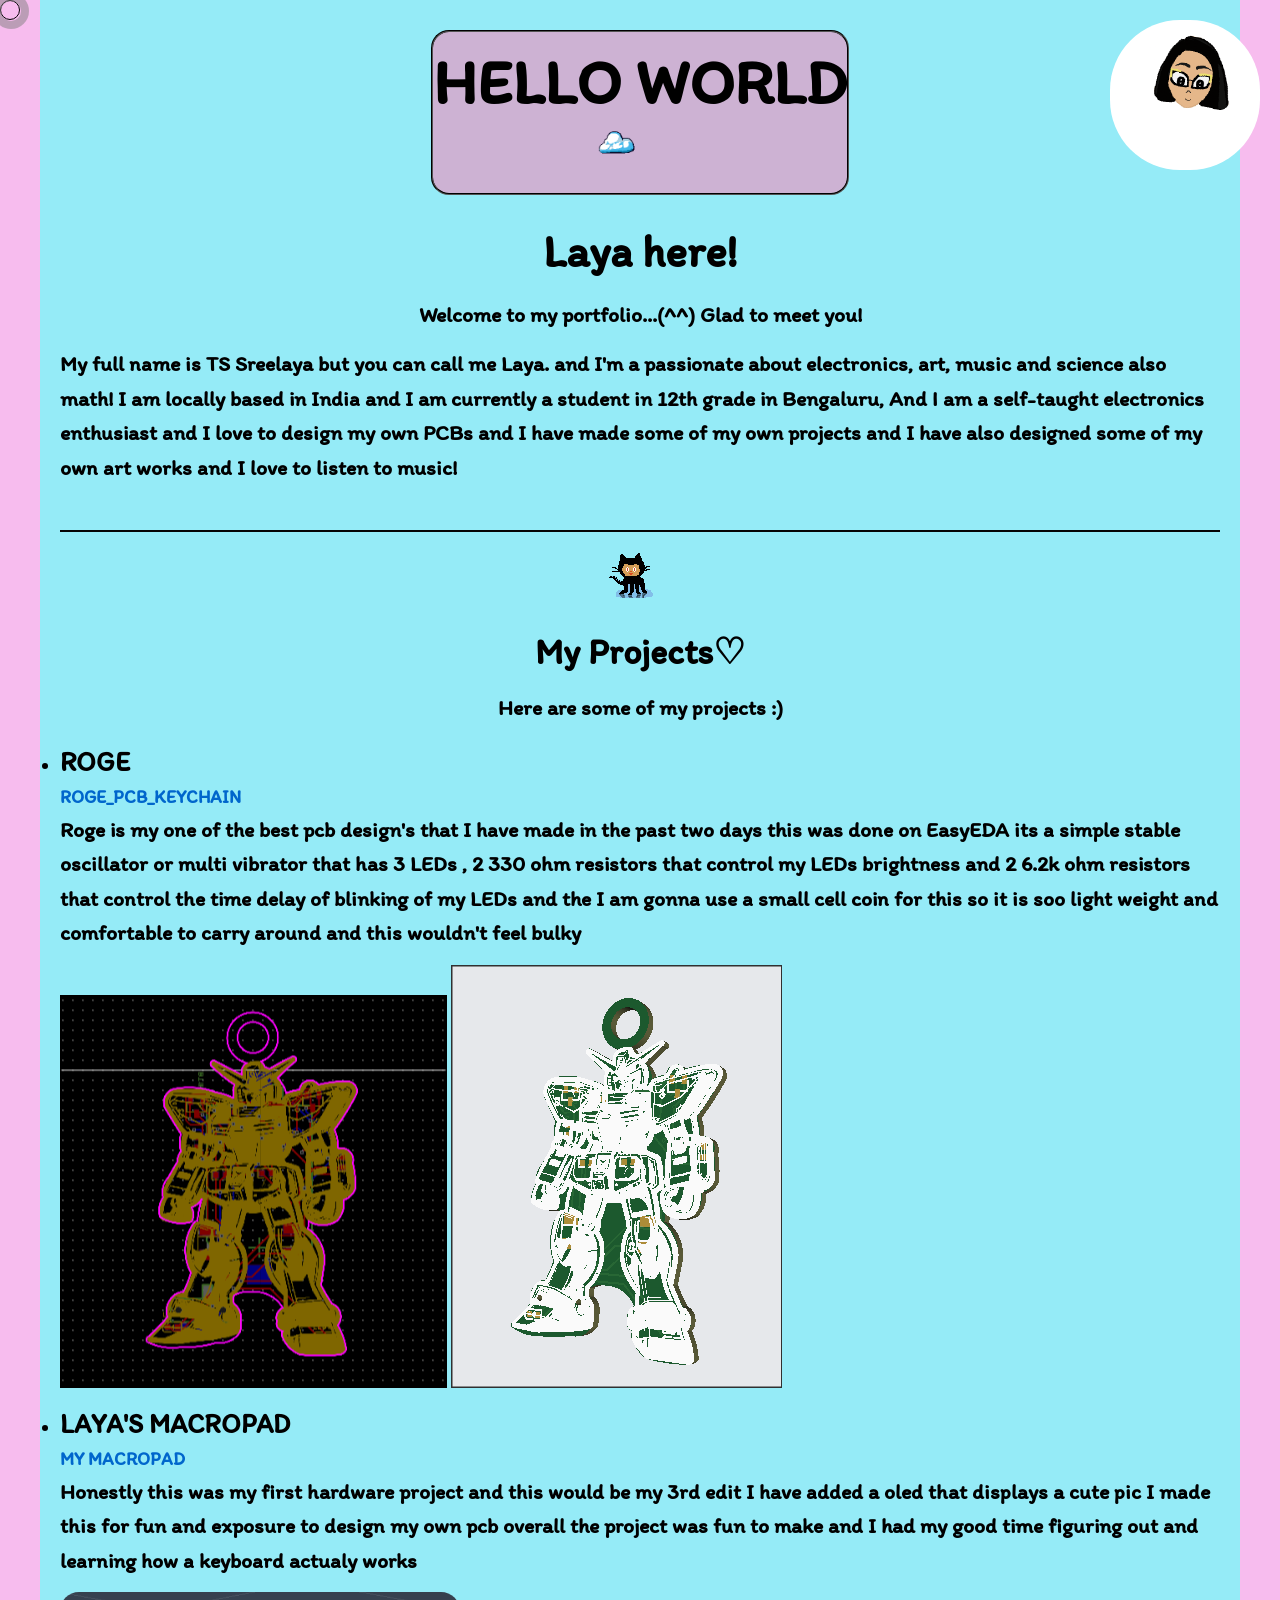
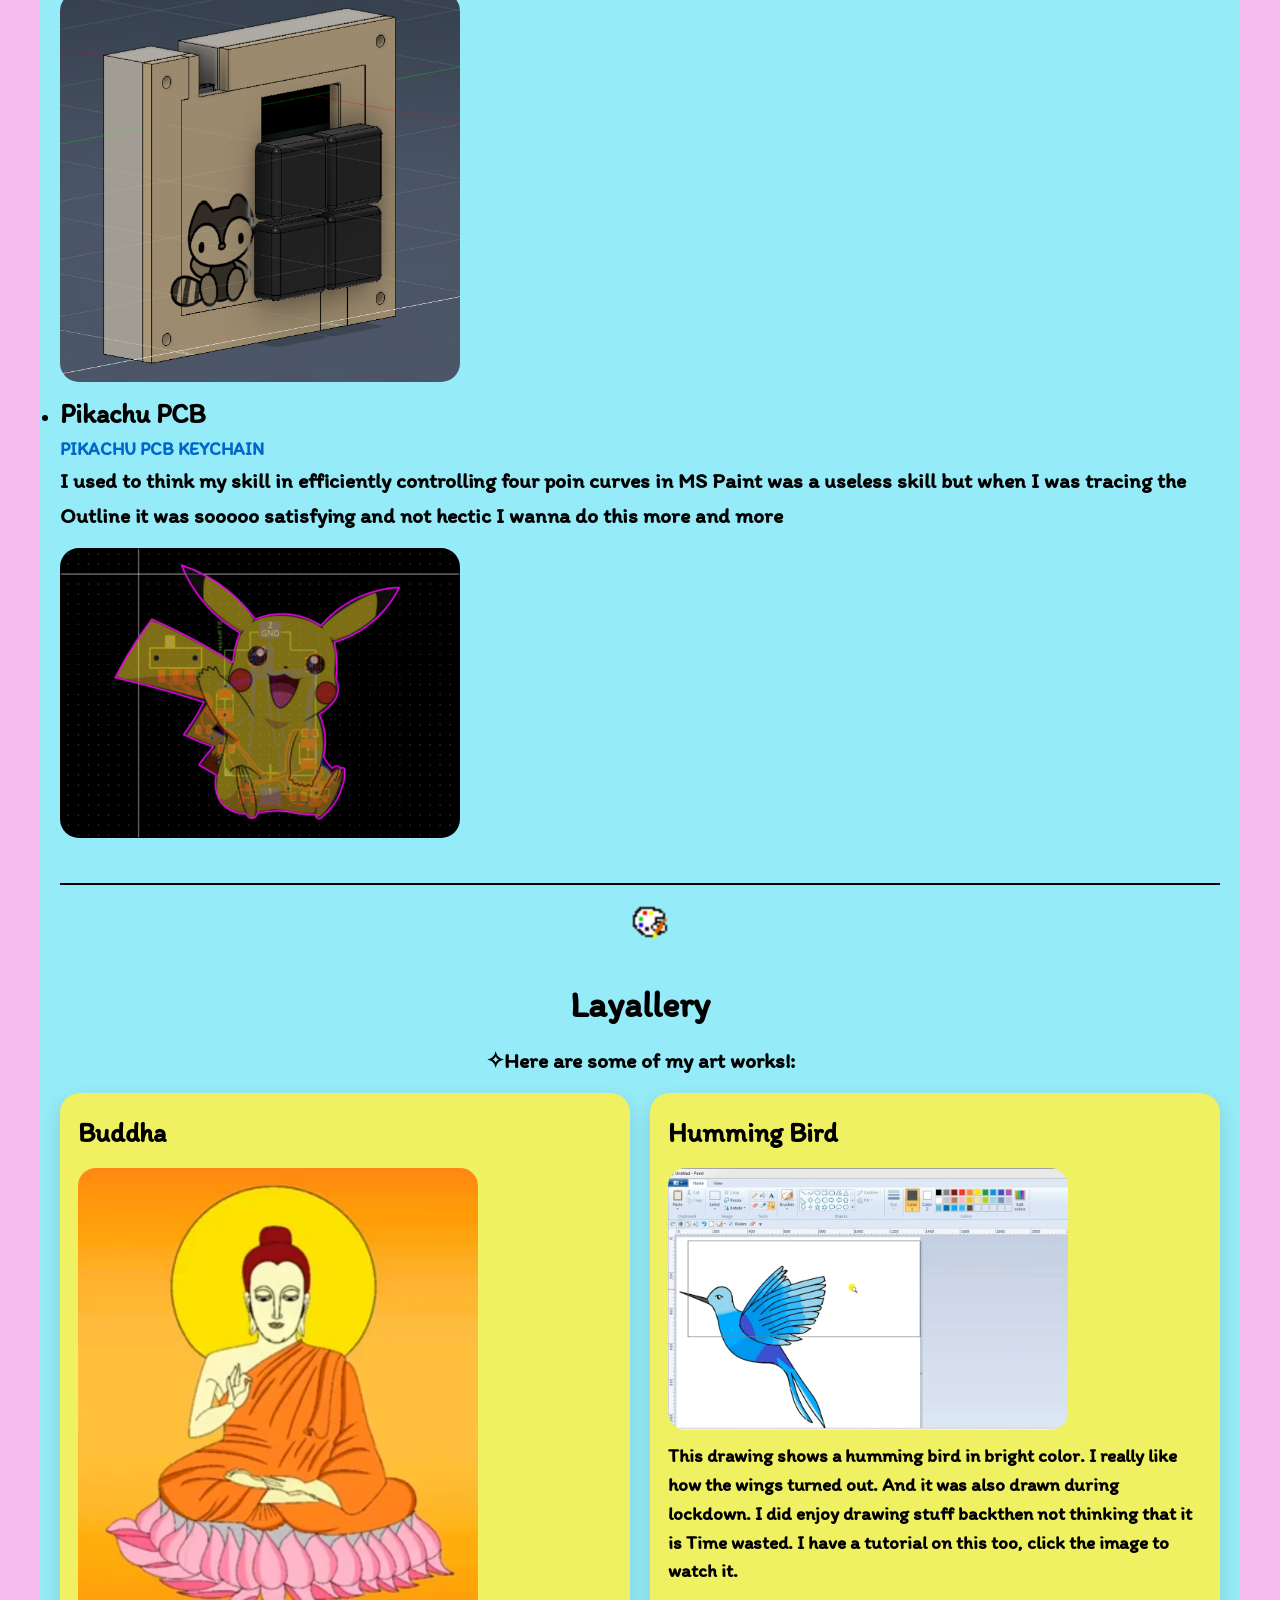
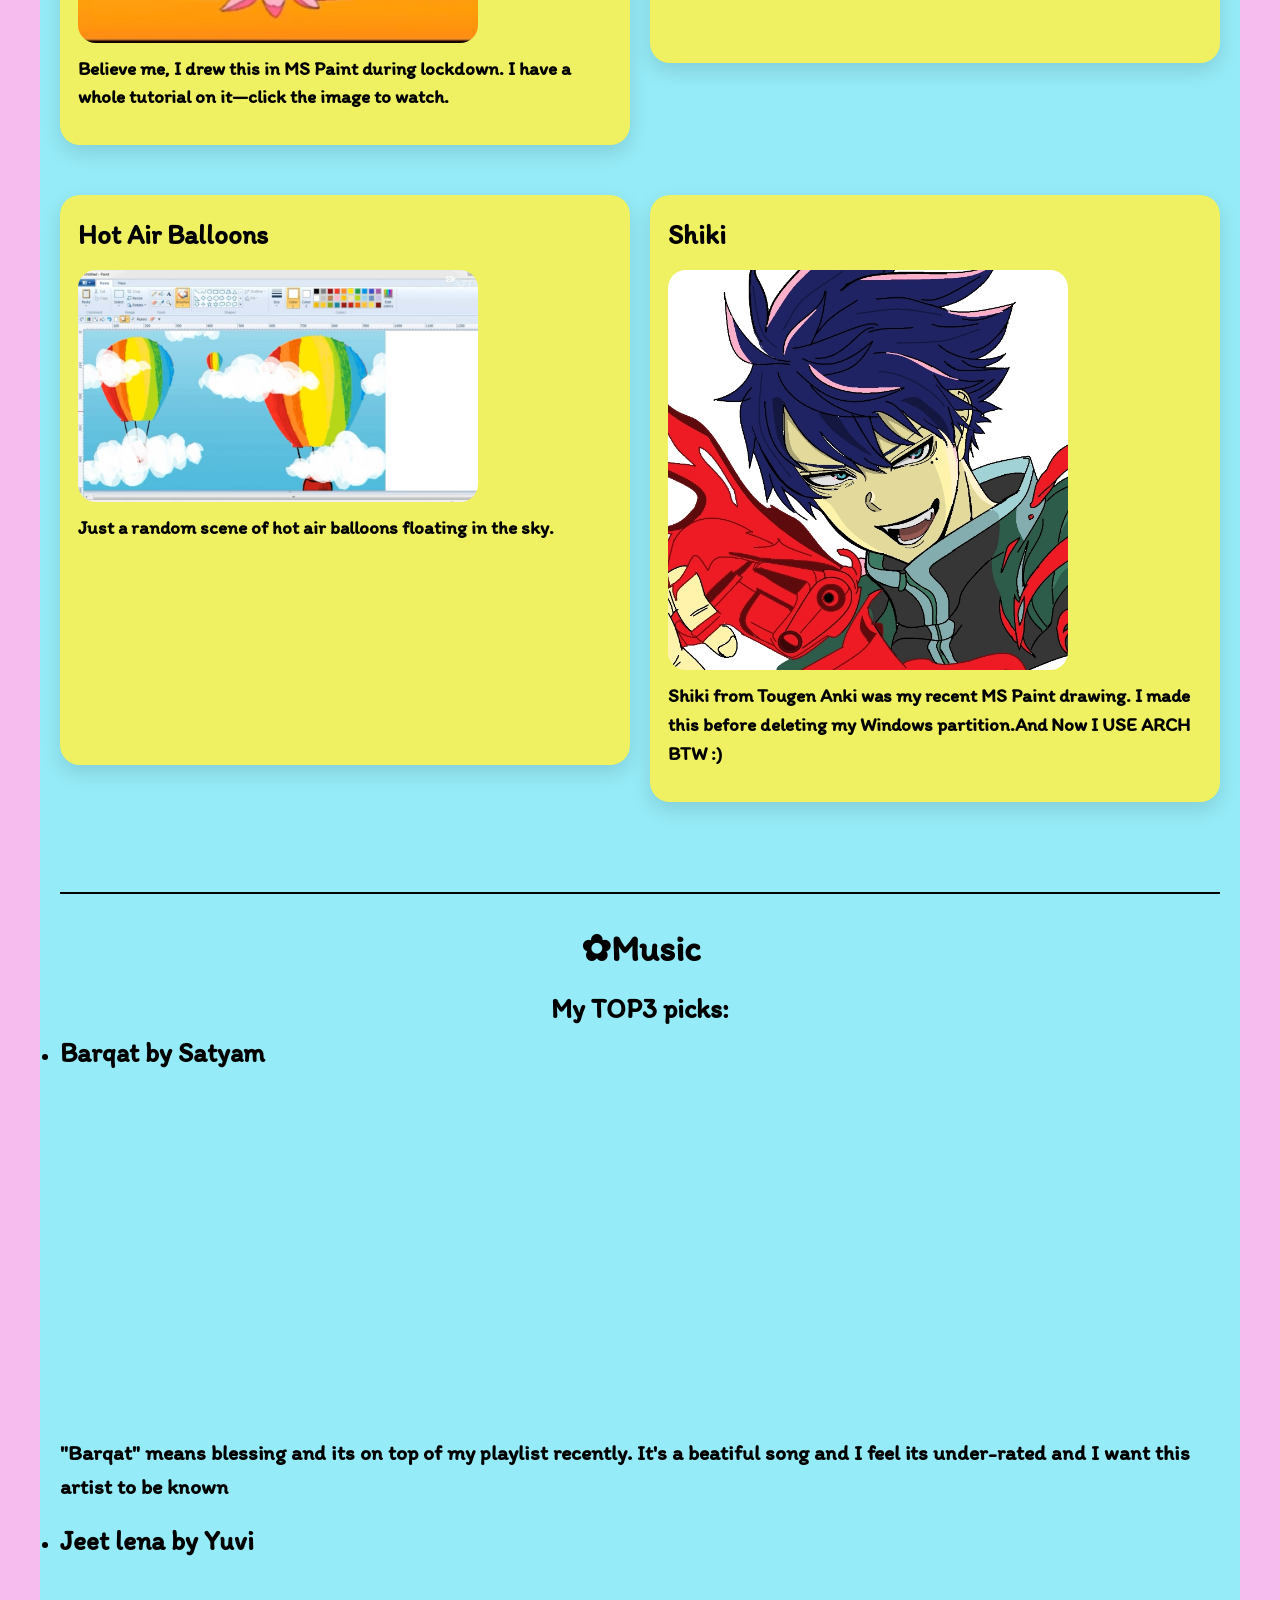
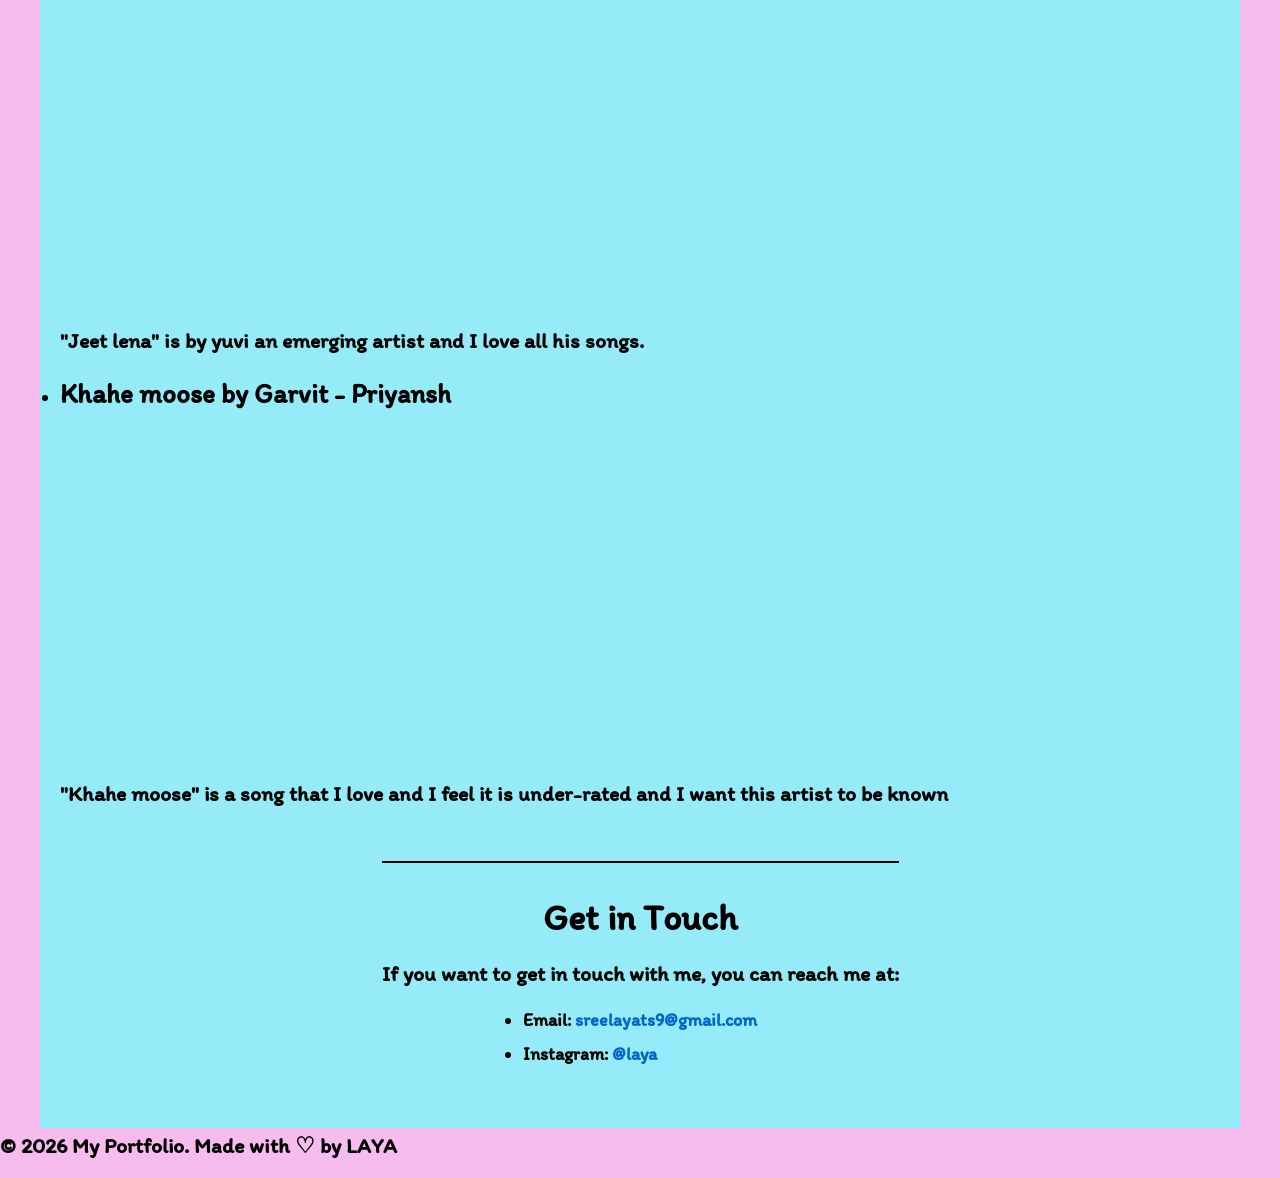
<file: index.html>
<!DOCTYPE html>
<html lang="en">
<head>
    <style>
@import url('https://fonts.googleapis.com/css2?family=Itim&display=swap');
</style>
    <meta charset="UTF-8">
    <meta name="viewport" content="width=device-width, initial-scale=1.0">
    <link rel="stylesheet" href="css/main.css">
    <title>LAYA VERSE</title>
</head>

<body>
    <div class="cursor"></div>
    <div class="container">
        <h1>HELLO WORLD
            <img src="my art work/cloud.pixel.png" alt="cloud" class="cloud">
        </h1>
        <h2>Laya here!</h2>
        <p>Welcome to my portfolio...(^^)
            Glad to meet you!
        </p>
        <img src="laya_as_gif/pixilart-drawing.gif" alt="" class="gif-topright">
        <div id="intro">
            <p>My full name is TS Sreelaya but you can call me Laya. and I'm a passionate about electronics, art, music and science also math!
                I am locally based in India and I am currently a student in 12th grade in Bengaluru, And I am a self-taught electronics enthusiast
                and I love to design my own PCBs and I have made some of my own projects and I have also designed some of my own art works and I love to listen to music!
            </p>
        </div>
        <div id="my_projects">
            <img src="my art work/githubpixi.png" alt="Github Sticker" class="sticker sticker-projects">
            <h3>My Projects♡</h3>
            <p>Here are some of my projects :)</p>
            <ul>
                <li><h4>ROGE</h4>
                    <a href="https://github.com/Sreelaya-TS/ROBO_PCB_KEYCHAIN">ROGE_PCB_KEYCHAIN</a>
                    <p>Roge is my one of the best pcb design's that I have made in the past two days this was done on EasyEDA its 
                        a simple stable oscillator or multi vibrator that has 3 LEDs , 2 330 ohm resistors that control my LEDs
                         brightness and 2 6.2k ohm resistors that control the time delay of blinking of my LEDs and the I am gonna use a small cell
                    coin for this so it is soo light weight and comfortable to carry around and this wouldn't feel bulky</p>
                    
                    <img src="my projects/ROBOPCB.png" alt="" class="robo_img">
                    <img src="my projects/ROBO3D.png" alt="" class="robo_img">
                </li>
                <li><h4>LAYA'S MACROPAD</h4>
                    <a href="https://github.com/Sreelaya-TS/laya-s-macropad-or-laya_Core">MY MACROPAD</a>
                    <p>Honestly this was my first hardware project and this would be my 3rd edit I have added a oled that displays a cute pic I made this for fun and exposure to design my own pcb overall the project 
                        was fun to make and I had my good time figuring out and learning how a keyboard actualy works</p>
                    <img src="my projects/macropad.png" alt="" class="project_img">
                </li>
                <li><h4>Pikachu PCB</h4>
                    <a href="https://github.com/Sreelaya-TS/Pikachu_PCB_1">PIKACHU PCB KEYCHAIN</a>
                    <p>I used to think my skill in efficiently controlling four poin curves in MS Paint was a useless skill but when
                         I was tracing the Outline it was sooooo satisfying and not hectic I wanna do this more and more</p>
                    <img src="my projects/pikachu.png" alt="Pikachu PCB" class="project_img">
                     </li>
            </ul>
        </div>
        <div id="my_drawings">
            <img src="my art work/pallet.png" alt="Color Palette" class="sticker sticker-gallery">
            <h3>Layallery</h3>
            <p>✧Here are some of my art works!:</p>
            <div class="gallery">
                <div class="art-card">
                    <h4>Buddha</h4>
                    <a href="https://youtu.be/DWMq7TbD1Sg">
                        <img src="my art work/buddha.jpg" alt="Buddha" class="art_img">
                    </a>
                    <p>Believe me, I drew this in MS Paint during lockdown. I have a whole tutorial on it—click the image to watch.</p>
                </div>
                <div class="art-card">
                    <h4>Humming Bird</h4>
                    <a href="https://youtu.be/o40War-9x5Y?si=BA6x7k9X0t1OOVbT">
                        <img src="my art work/humming_bird.jpg" alt="Humming Bird" class="art_img">
                    </a>
                    <p>This drawing shows a humming bird in bright color. I really like how the wings turned out. And it was also drawn during lockdown.
                        I did enjoy drawing stuff backthen not thinking that it is Time wasted. I have a tutorial on this too, click the image to watch it.
                    </p>
                </div>
                <div class="art-card">
                    <h4>Hot Air Balloons</h4>
                    <a href="https://youtu.be/FOTtZrqAAe0?si=zinSWYmrNMTR9dtW">
                        <img src="my art work/hot_air_balloons.jpg" alt="Hot Air Balloons" class="art_img">
                    </a>
                    <p>Just a random scene of hot air balloons floating in the sky.</p>
                </div>
                <div class="art-card">
                    <h4>Shiki</h4>
                    <a href="https://www.instagram.com/p/DT527q4EjC1K5Ne4BsJUoctZHCzKT9H1UAmh540/">
                        <img src="my art work/ishigami.jpg" alt="Shiki" class="art_img">
                    </a>
                    <p>Shiki from Tougen Anki was my recent MS Paint drawing. I made this before deleting my Windows partition.And Now I USE ARCH BTW :)</p>
                </div>
            </div>
        </div>
        <div id="music">
            <h3>✿Music</h3>
            <h4>My TOP3 picks:</h4>
            <ul>
                <li><h4>Barqat by Satyam</h4>
                    <iframe data-testid="embed-iframe" src="https://open.spotify.com/embed/track/1fx9LoCoaGbmJmaeTX66Lw?utm_source=generator&si=f2e31886d61d4688" class="music"></iframe>
                    <p>"Barqat" means blessing and its on top of my playlist recently. It's a beatiful song and I feel its under-rated and I want this artist to be known</p>
                </li>
                <li><h4>Jeet lena by Yuvi</h4>
                    <iframe data-testid="embed-iframe" src="https://open.spotify.com/embed/track/3Tt09st50N0spANuJmTxqh?utm_source=generator&si=ee602fa3975f4874" class="music"></iframe>
                    <p>"Jeet lena" is by yuvi an emerging artist and I love all his songs.</p>
                </li>
                <li><h4>Khahe moose by Garvit - Priyansh</h4>
                   <iframe data-testid="embed-iframe" src="https://open.spotify.com/embed/album/5A8RUsECb6rmFAFeMwZXVT?utm_source=generator&theme=0&si=4a477907ef8648ed" class="music"></iframe>
                    <p>"Khahe moose" is a song that I love and I feel it is under-rated and I want this artist to be known</p>

                </li>
            </ul>
        </div>
        <div id="get_in_touch">
            <h3>Get in Touch</h3>
            <p>If you want to get in touch with me, you can reach me at:</p>
            <ul>
                <li>Email: <a href="mailto:sreelayats9@gmail.com">sreelayats9@gmail.com</a></li>
                <li>Instagram: <a href="https://www.instagram.com/laya_the_rhythm_17/">@laya</a></li>
            </ul>
        </div>
    </div>
    <script>

        const cursor = document.querySelector('.cursor');

        document.addEventListener('mousemove', (e) => {
           cursor.setAttribute("style", "top: "+(e.pageY - 10)+"px; left: "+e.pageX+"px; left: "+(e.pageX - 10)+"px;" )
        })
        document.addEventListener("click", () => {
            cursor.classList.add("expand"); 
            setTimeout(() => {
                cursor.classList.remove("expand");
            }, 500);
        })
        
    </script>
    <footer>
        <p>&copy; 2026 My Portfolio. Made with ♡ by LAYA</p>
    </footer>
</body>
</html>
</file>
<file: css/main.css>
* {
    margin: 0;
    padding: 0;
    box-sizing: border-box;
}

body {
    font-family: "Itim", cursive;
    font-weight: 600;
    font-size: large;
    font-style: normal;
    line-height: 1.6;
    color: #000000;
    background-color: #f7bcee;
    cursor: url("../my art work/shiro.png") 16 16, pointer;
    display: flex;
    flex-direction: column;

}

.container {
    display: flex;
    flex-direction: column;
    justify-content: space-evenly;
    align-items: center;
    max-width: 1200px;
    margin: 0 auto;
    padding: 20px;
    position: relative;
    background-color: rgb(149, 235, 247);
}

h1, h2, h3 {
    margin-top: 10px;
    margin-bottom: 10px;
    display: flex;
    flex-direction: column;
    align-items: center;
}

h1 {
    text-align: center;
    font-size: 3.5em;
    background-color: rgb(205, 178, 211);
    border-radius: 18px;
    border-color: #000000;
    border-width: 2px;
    border-style:groove;
}
h1 .cloud {
    position: relative;
    top: -20px;
    left: -20px;
    width: 60px;
    height: auto;
    pointer-events: none;
    z-index: 1;
}
h2 {
    font-size: 2.5em;
}

h3 {
    font-size: 2em;
}
h4 {
    font-size: 1.5em;
}
p {
    margin-bottom: 15px;
    font-size: 1.2em; ;
}

ul {
    margin-left: 0px;
    margin-bottom: 5px;
}

li {
    margin-bottom: 5px;
    align-items: center;
    justify-content: center;
}

a {
    color: #0066cc;
    text-decoration: none;
    font-size: large;
}

a:hover {
    text-decoration: underline;
}

div {
    margin-bottom: 30px;
}
#music,
#my_projects,
#my_drawings,
#get_in_touch {
  border-top: 2px solid #050404;
  padding-top: 1rem;
  display: flex;
  flex-direction: column;
  align-items: center;
}
.project_img, #robo_img
 {
    width: 50%;
    max-width: 400px;
    height: auto;
    display: block;
    border-radius: 19px;
    margin-bottom: 10px;
}

.art_img {
    width: 100%;
    max-width: 400px;
    height: auto;
    display: block;
    margin-bottom: 10px;
}

.music{
    width: 100%;
    height: 352px;
    border-color: #000000;
}

.gif-topright {
    position: fixed;
    border-radius: 70px;
    top: 20px;
    right: 20px;
    width: 150px;
    height: auto;
    z-index: 10;
    background: transparent;
}

iframe {
    border: none;
    border-radius: 12px;
}
#my_drawings .gallery {
    display: grid;
    grid-template-columns: repeat(2, minmax(220px, 1fr));
    gap: 20px;
    align-items: start;
}
.art-card {
    aspect-ratio: 1/1;
    background-color: rgb(239, 241, 98);
    padding: 18px;
    border: #000000;
    border-radius: 20px;
    box-shadow: 0px 8px 20px rgba(0, 0, 0, 0.12);
}

.art-card h4 {
    margin-bottom: 14px;
    font-size: 1.5em;
}

.art-card p {
    margin-top: 12px;
    font-size: 1.2rem;
    line-height: 1.5;
}

.art-card img {
    width: 100%;
    height: auto;
    background-color: pink;
    border-color: #000000;
    border-radius: 18px;
    display: block;
}


.art_img:hover {
    transform: scale(1.05);
    transition: transform 0.3s ease-in-out;
}
/* Sticker styles */
.sticker {
    width: 50px;
    height: 50px;
    cursor: pointer;
    transition: transform 0.3s ease-in-out;
}

.sticker:hover {
    transform: scale(1.15) rotate(5deg);
}

.sticker-projects {
    float: left;
    margin-right: 20px;
    margin-bottom: 15px;
}

.sticker-gallery {
    float: right;
    margin-left: 20px;
    margin-bottom: 15px;
}

/* Mobile responsiveness */
@media (max-width: 768px) {
    h1 {
        font-size: 2.5em;
    }
    
    h2 {
        font-size: 1.8em;
    }
    
    h3 {
        font-size: 1.5em;
    }
    
    h4 {
        font-size: 1.2em;
    }
    
    p {
        font-size: 1em;
    }
    
    .container {
        padding: 15px;
    }
    
    #my_drawings .gallery {
        grid-template-columns: 1fr;
        gap: 20px;
    }
    
    .project_img, .art_img {
        max-width: 100%;
    }
    
    .sticker {
        width: 80px;
    }
    
    .gif-topright {
        width: 100px;
        top: 10px;
        right: 10px;
    }
    
    .music {
        height: 280px;
    }
}

.cursor{
    width: 20px;
    height: 20px;
    border: 1px solid #000000;
    border-radius: 50%;
    position: absolute;
    transition-duration: 200ms;
    transition-timing-function: ease-out;
    animation: cursorAnim .5s infinite alternate;   
}

.cursor::after{
    content: "";
    width: 20px;
    height: 20px;
    position: absolute;
    border: 8px solid grey;
    border-radius: 50%;
    top: -8px;
    opacity: .5;
    left: -8px;
    animation: cursorAnim .5s infinite alternate;
}

@keyframes cursorAnim {
    from {
        transform: scale(1);
    }
    to {
        transform: scale(.7);
    } 
}
@keyframes cursorAnim2 {
    from {
        transform: scale(1);
    }
    to {
        transform: scale(.4);
    }
}
@keyframes cursorAnim3 {
    0% {
        transform: scale(1);
    }
    50% {
        transform: scale(3);
    }
    100%{
        transform: scale(1);
        opacity: 0;
    }
}

.expand {
    animation: cursorAnim3 .5s forwards;
    border: 1px solid #000000;
}


@media (max-width: 480px) {
    h1 {
        font-size: 1.8em;
    }
    
    h2 {
        font-size: 1.3em;
    }
    
    h3 {
        font-size: 1.2em;
    }
    
    p {
        font-size: 0.95em;
    }
    
    .container {
        padding: 10px;
    }
    
    #my_drawings .gallery {
        grid-template-columns: 1fr;
        gap: 15px;
    }

    
    .gif-topright {
        width: 80px;
        top: 8px;
        right: 8px;
    }
    
    ul {
        padding-left: 15px;
    }
    
    li {
        margin-bottom: 15px;
    }

}
</file>
